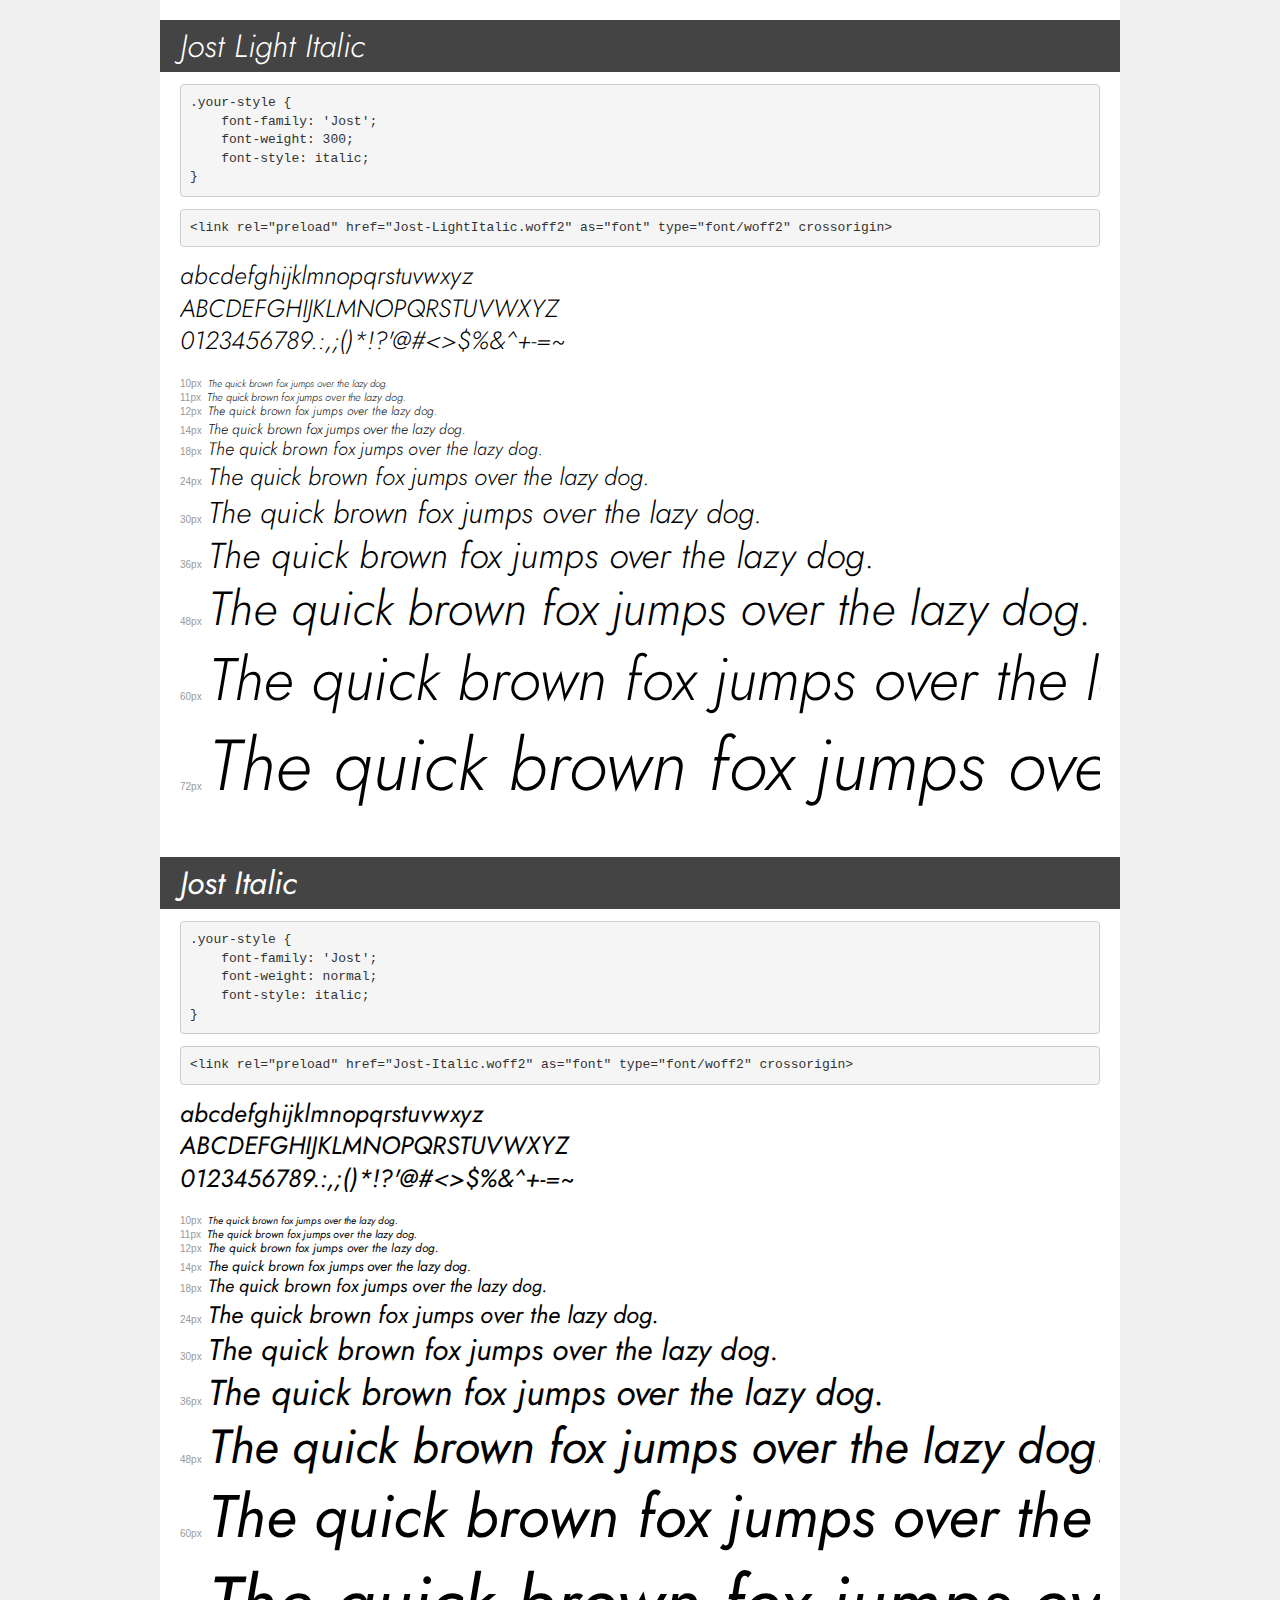
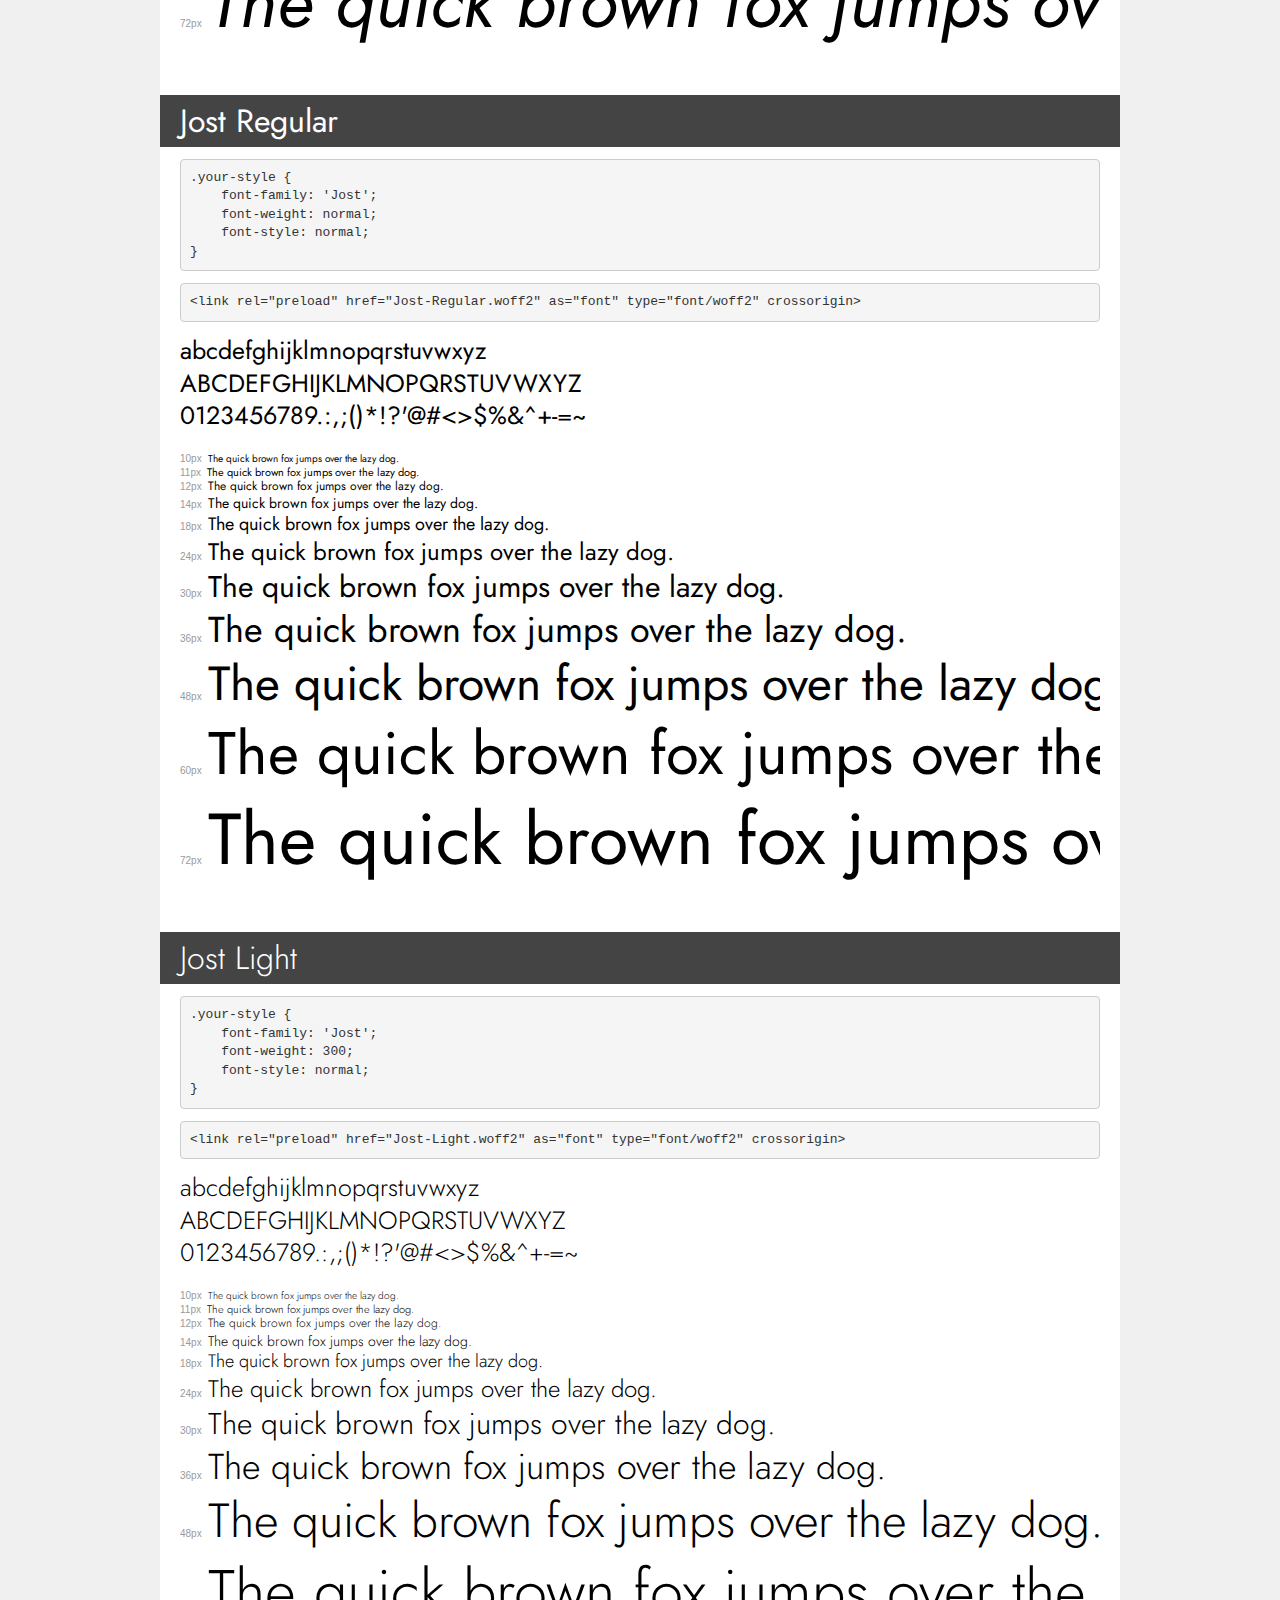
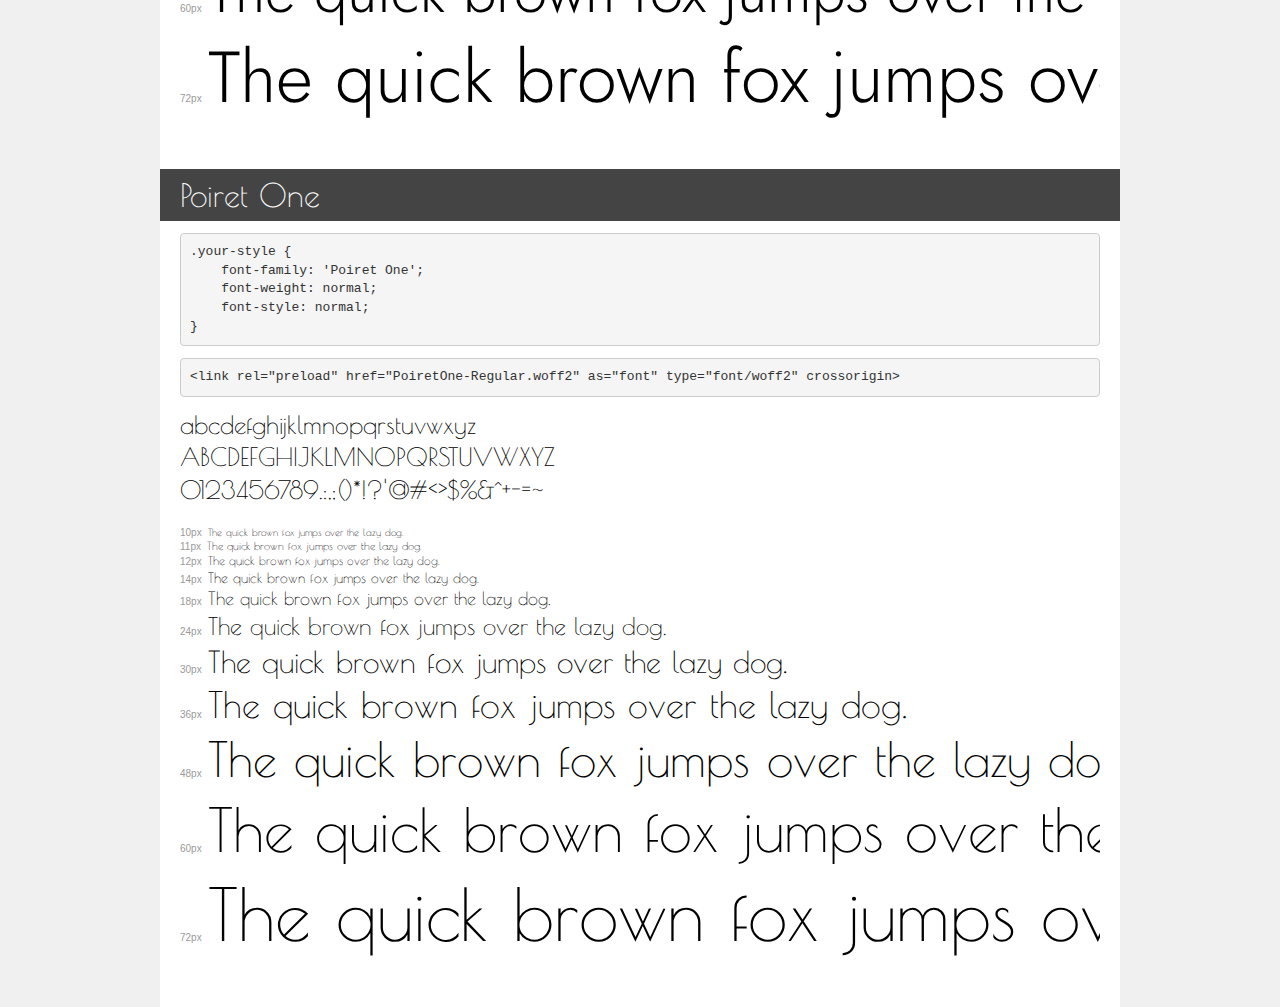
<file: fonts/demo.html>
<!DOCTYPE html>
<html lang="en">
<head>
    <meta charset="utf-8">
    <meta http-equiv="X-UA-Compatible" content="IE=edge">
    <meta name="viewport" content="width=device-width, initial-scale=1">
    <meta name="robots" content="noindex, noarchive">
    <meta name="format-detection" content="telephone=no">
    <title>Transfonter demo</title>
    <link href="stylesheet.css" rel="stylesheet">
    <style>
        /*
        http://meyerweb.com/eric/tools/css/reset/
        v2.0 | 20110126
        License: none (public domain)
        */
        html, body, div, span, applet, object, iframe,
        h1, h2, h3, h4, h5, h6, p, blockquote, pre,
        a, abbr, acronym, address, big, cite, code,
        del, dfn, em, img, ins, kbd, q, s, samp,
        small, strike, strong, sub, sup, tt, var,
        b, u, i, center,
        dl, dt, dd, ol, ul, li,
        fieldset, form, label, legend,
        table, caption, tbody, tfoot, thead, tr, th, td,
        article, aside, canvas, details, embed,
        figure, figcaption, footer, header, hgroup,
        menu, nav, output, ruby, section, summary,
        time, mark, audio, video {
            margin: 0;
            padding: 0;
            border: 0;
            font-size: 100%;
            font: inherit;
            vertical-align: baseline;
        }
        /* HTML5 display-role reset for older browsers */
        article, aside, details, figcaption, figure,
        footer, header, hgroup, menu, nav, section {
            display: block;
        }
        body {
            line-height: 1;
        }
        ol, ul {
            list-style: none;
        }
        blockquote, q {
            quotes: none;
        }
        blockquote:before, blockquote:after,
        q:before, q:after {
            content: '';
            content: none;
        }
        table {
            border-collapse: collapse;
            border-spacing: 0;
        }
        /* demo styles */
        body {
            background: #f0f0f0;
            color: #000;
        }
        .page {
            background: #fff;
            width: 920px;
            margin: 0 auto;
            padding: 20px 20px 0 20px;
            overflow: hidden;
        }
        .font-container {
            overflow-x: auto;
            overflow-y: hidden;
            margin-bottom: 40px;
            line-height: 1.3;
            white-space: nowrap;
            padding-bottom: 5px;
        }
        h1 {
            position: relative;
            background: #444;
            font-size: 32px;
            color: #fff;
            padding: 10px 20px;
            margin: 0 -20px 12px -20px;
        }
        .letters {
            font-size: 25px;
            margin-bottom: 20px;
        }
        .s10:before {
            content: '10px';
        }
        .s11:before {
            content: '11px';
        }
        .s12:before {
            content: '12px';
        }
        .s14:before {
            content: '14px';
        }
        .s18:before {
            content: '18px';
        }
        .s24:before {
            content: '24px';
        }
        .s30:before {
            content: '30px';
        }
        .s36:before {
            content: '36px';
        }
        .s48:before {
            content: '48px';
        }
        .s60:before {
            content: '60px';
        }
        .s72:before {
            content: '72px';
        }
        .s10:before, .s11:before, .s12:before, .s14:before,
        .s18:before, .s24:before, .s30:before, .s36:before,
        .s48:before, .s60:before, .s72:before {
            font-family: Arial, sans-serif;
            font-size: 10px;
            font-weight: normal;
            font-style: normal;
            color: #999;
            padding-right: 6px;
        }
        pre {
            display: block;
            padding: 9px;
            margin: 0 0 12px;
            font-family: Monaco, Menlo, Consolas, "Courier New", monospace;
            font-size: 13px;
            line-height: 1.428571429;
            color: #333;
            font-weight: normal;
            font-style: normal;
            background-color: #f5f5f5;
            border: 1px solid #ccc;
            overflow-x: auto;
            border-radius: 4px;
        }
        /* responsive */
        @media (max-width: 959px) {
            .page {
                width: auto;
                margin: 0;
            }
        }
    </style>
</head>
<body>
<div class="page">
    <div class="demo">
        <h1 style="font-family: 'Jost'; font-weight: 300; font-style: italic;">Jost Light Italic</h1>
        <pre title="Usage">.your-style {
    font-family: 'Jost';
    font-weight: 300;
    font-style: italic;
}</pre>
        <pre title="Preload (optional)">
&lt;link rel=&quot;preload&quot; href=&quot;Jost-LightItalic.woff2&quot; as=&quot;font&quot; type=&quot;font/woff2&quot; crossorigin&gt;</pre>
        <div class="font-container" style="font-family: 'Jost'; font-weight: 300; font-style: italic;">
            <p class="letters">
                abcdefghijklmnopqrstuvwxyz<br>
ABCDEFGHIJKLMNOPQRSTUVWXYZ<br>
                0123456789.:,;()*!?'@#&lt;&gt;$%&^+-=~
            </p>
            <p class="s10" style="font-size: 10px;">The quick brown fox jumps over the lazy dog.</p>
            <p class="s11" style="font-size: 11px;">The quick brown fox jumps over the lazy dog.</p>
            <p class="s12" style="font-size: 12px;">The quick brown fox jumps over the lazy dog.</p>
            <p class="s14" style="font-size: 14px;">The quick brown fox jumps over the lazy dog.</p>
            <p class="s18" style="font-size: 18px;">The quick brown fox jumps over the lazy dog.</p>
            <p class="s24" style="font-size: 24px;">The quick brown fox jumps over the lazy dog.</p>
            <p class="s30" style="font-size: 30px;">The quick brown fox jumps over the lazy dog.</p>
            <p class="s36" style="font-size: 36px;">The quick brown fox jumps over the lazy dog.</p>
            <p class="s48" style="font-size: 48px;">The quick brown fox jumps over the lazy dog.</p>
            <p class="s60" style="font-size: 60px;">The quick brown fox jumps over the lazy dog.</p>
            <p class="s72" style="font-size: 72px;">The quick brown fox jumps over the lazy dog.</p>
        </div>
    </div>

    <div class="demo">
        <h1 style="font-family: 'Jost'; font-weight: normal; font-style: italic;">Jost Italic</h1>
        <pre title="Usage">.your-style {
    font-family: 'Jost';
    font-weight: normal;
    font-style: italic;
}</pre>
        <pre title="Preload (optional)">
&lt;link rel=&quot;preload&quot; href=&quot;Jost-Italic.woff2&quot; as=&quot;font&quot; type=&quot;font/woff2&quot; crossorigin&gt;</pre>
        <div class="font-container" style="font-family: 'Jost'; font-weight: normal; font-style: italic;">
            <p class="letters">
                abcdefghijklmnopqrstuvwxyz<br>
ABCDEFGHIJKLMNOPQRSTUVWXYZ<br>
                0123456789.:,;()*!?'@#&lt;&gt;$%&^+-=~
            </p>
            <p class="s10" style="font-size: 10px;">The quick brown fox jumps over the lazy dog.</p>
            <p class="s11" style="font-size: 11px;">The quick brown fox jumps over the lazy dog.</p>
            <p class="s12" style="font-size: 12px;">The quick brown fox jumps over the lazy dog.</p>
            <p class="s14" style="font-size: 14px;">The quick brown fox jumps over the lazy dog.</p>
            <p class="s18" style="font-size: 18px;">The quick brown fox jumps over the lazy dog.</p>
            <p class="s24" style="font-size: 24px;">The quick brown fox jumps over the lazy dog.</p>
            <p class="s30" style="font-size: 30px;">The quick brown fox jumps over the lazy dog.</p>
            <p class="s36" style="font-size: 36px;">The quick brown fox jumps over the lazy dog.</p>
            <p class="s48" style="font-size: 48px;">The quick brown fox jumps over the lazy dog.</p>
            <p class="s60" style="font-size: 60px;">The quick brown fox jumps over the lazy dog.</p>
            <p class="s72" style="font-size: 72px;">The quick brown fox jumps over the lazy dog.</p>
        </div>
    </div>

    <div class="demo">
        <h1 style="font-family: 'Jost'; font-weight: normal; font-style: normal;">Jost Regular</h1>
        <pre title="Usage">.your-style {
    font-family: 'Jost';
    font-weight: normal;
    font-style: normal;
}</pre>
        <pre title="Preload (optional)">
&lt;link rel=&quot;preload&quot; href=&quot;Jost-Regular.woff2&quot; as=&quot;font&quot; type=&quot;font/woff2&quot; crossorigin&gt;</pre>
        <div class="font-container" style="font-family: 'Jost'; font-weight: normal; font-style: normal;">
            <p class="letters">
                abcdefghijklmnopqrstuvwxyz<br>
ABCDEFGHIJKLMNOPQRSTUVWXYZ<br>
                0123456789.:,;()*!?'@#&lt;&gt;$%&^+-=~
            </p>
            <p class="s10" style="font-size: 10px;">The quick brown fox jumps over the lazy dog.</p>
            <p class="s11" style="font-size: 11px;">The quick brown fox jumps over the lazy dog.</p>
            <p class="s12" style="font-size: 12px;">The quick brown fox jumps over the lazy dog.</p>
            <p class="s14" style="font-size: 14px;">The quick brown fox jumps over the lazy dog.</p>
            <p class="s18" style="font-size: 18px;">The quick brown fox jumps over the lazy dog.</p>
            <p class="s24" style="font-size: 24px;">The quick brown fox jumps over the lazy dog.</p>
            <p class="s30" style="font-size: 30px;">The quick brown fox jumps over the lazy dog.</p>
            <p class="s36" style="font-size: 36px;">The quick brown fox jumps over the lazy dog.</p>
            <p class="s48" style="font-size: 48px;">The quick brown fox jumps over the lazy dog.</p>
            <p class="s60" style="font-size: 60px;">The quick brown fox jumps over the lazy dog.</p>
            <p class="s72" style="font-size: 72px;">The quick brown fox jumps over the lazy dog.</p>
        </div>
    </div>

    <div class="demo">
        <h1 style="font-family: 'Jost'; font-weight: 300; font-style: normal;">Jost Light</h1>
        <pre title="Usage">.your-style {
    font-family: 'Jost';
    font-weight: 300;
    font-style: normal;
}</pre>
        <pre title="Preload (optional)">
&lt;link rel=&quot;preload&quot; href=&quot;Jost-Light.woff2&quot; as=&quot;font&quot; type=&quot;font/woff2&quot; crossorigin&gt;</pre>
        <div class="font-container" style="font-family: 'Jost'; font-weight: 300; font-style: normal;">
            <p class="letters">
                abcdefghijklmnopqrstuvwxyz<br>
ABCDEFGHIJKLMNOPQRSTUVWXYZ<br>
                0123456789.:,;()*!?'@#&lt;&gt;$%&^+-=~
            </p>
            <p class="s10" style="font-size: 10px;">The quick brown fox jumps over the lazy dog.</p>
            <p class="s11" style="font-size: 11px;">The quick brown fox jumps over the lazy dog.</p>
            <p class="s12" style="font-size: 12px;">The quick brown fox jumps over the lazy dog.</p>
            <p class="s14" style="font-size: 14px;">The quick brown fox jumps over the lazy dog.</p>
            <p class="s18" style="font-size: 18px;">The quick brown fox jumps over the lazy dog.</p>
            <p class="s24" style="font-size: 24px;">The quick brown fox jumps over the lazy dog.</p>
            <p class="s30" style="font-size: 30px;">The quick brown fox jumps over the lazy dog.</p>
            <p class="s36" style="font-size: 36px;">The quick brown fox jumps over the lazy dog.</p>
            <p class="s48" style="font-size: 48px;">The quick brown fox jumps over the lazy dog.</p>
            <p class="s60" style="font-size: 60px;">The quick brown fox jumps over the lazy dog.</p>
            <p class="s72" style="font-size: 72px;">The quick brown fox jumps over the lazy dog.</p>
        </div>
    </div>

    <div class="demo">
        <h1 style="font-family: 'Poiret One'; font-weight: normal; font-style: normal;">Poiret One</h1>
        <pre title="Usage">.your-style {
    font-family: 'Poiret One';
    font-weight: normal;
    font-style: normal;
}</pre>
        <pre title="Preload (optional)">
&lt;link rel=&quot;preload&quot; href=&quot;PoiretOne-Regular.woff2&quot; as=&quot;font&quot; type=&quot;font/woff2&quot; crossorigin&gt;</pre>
        <div class="font-container" style="font-family: 'Poiret One'; font-weight: normal; font-style: normal;">
            <p class="letters">
                abcdefghijklmnopqrstuvwxyz<br>
ABCDEFGHIJKLMNOPQRSTUVWXYZ<br>
                0123456789.:,;()*!?'@#&lt;&gt;$%&^+-=~
            </p>
            <p class="s10" style="font-size: 10px;">The quick brown fox jumps over the lazy dog.</p>
            <p class="s11" style="font-size: 11px;">The quick brown fox jumps over the lazy dog.</p>
            <p class="s12" style="font-size: 12px;">The quick brown fox jumps over the lazy dog.</p>
            <p class="s14" style="font-size: 14px;">The quick brown fox jumps over the lazy dog.</p>
            <p class="s18" style="font-size: 18px;">The quick brown fox jumps over the lazy dog.</p>
            <p class="s24" style="font-size: 24px;">The quick brown fox jumps over the lazy dog.</p>
            <p class="s30" style="font-size: 30px;">The quick brown fox jumps over the lazy dog.</p>
            <p class="s36" style="font-size: 36px;">The quick brown fox jumps over the lazy dog.</p>
            <p class="s48" style="font-size: 48px;">The quick brown fox jumps over the lazy dog.</p>
            <p class="s60" style="font-size: 60px;">The quick brown fox jumps over the lazy dog.</p>
            <p class="s72" style="font-size: 72px;">The quick brown fox jumps over the lazy dog.</p>
        </div>
    </div>

</div>
</body>
</html>
</file>
<file: fonts/stylesheet.css>
@font-face {
    font-family: 'Jost';
    src: url('Jost-LightItalic.woff2') format('woff2'),
        url('Jost-LightItalic.woff') format('woff');
    font-weight: 300;
    font-style: italic;
    font-display: swap;
}

@font-face {
    font-family: 'Jost';
    src: url('Jost-Italic.woff2') format('woff2'),
        url('Jost-Italic.woff') format('woff');
    font-weight: normal;
    font-style: italic;
    font-display: swap;
}

@font-face {
    font-family: 'Jost';
    src: url('Jost-Regular.woff2') format('woff2'),
        url('Jost-Regular.woff') format('woff');
    font-weight: normal;
    font-style: normal;
    font-display: swap;
}

@font-face {
    font-family: 'Jost';
    src: url('Jost-Light.woff2') format('woff2'),
        url('Jost-Light.woff') format('woff');
    font-weight: 300;
    font-style: normal;
    font-display: swap;
}

@font-face {
    font-family: 'Poiret One';
    src: url('PoiretOne-Regular.woff2') format('woff2'),
        url('PoiretOne-Regular.woff') format('woff');
    font-weight: normal;
    font-style: normal;
    font-display: swap;
}
</file>
